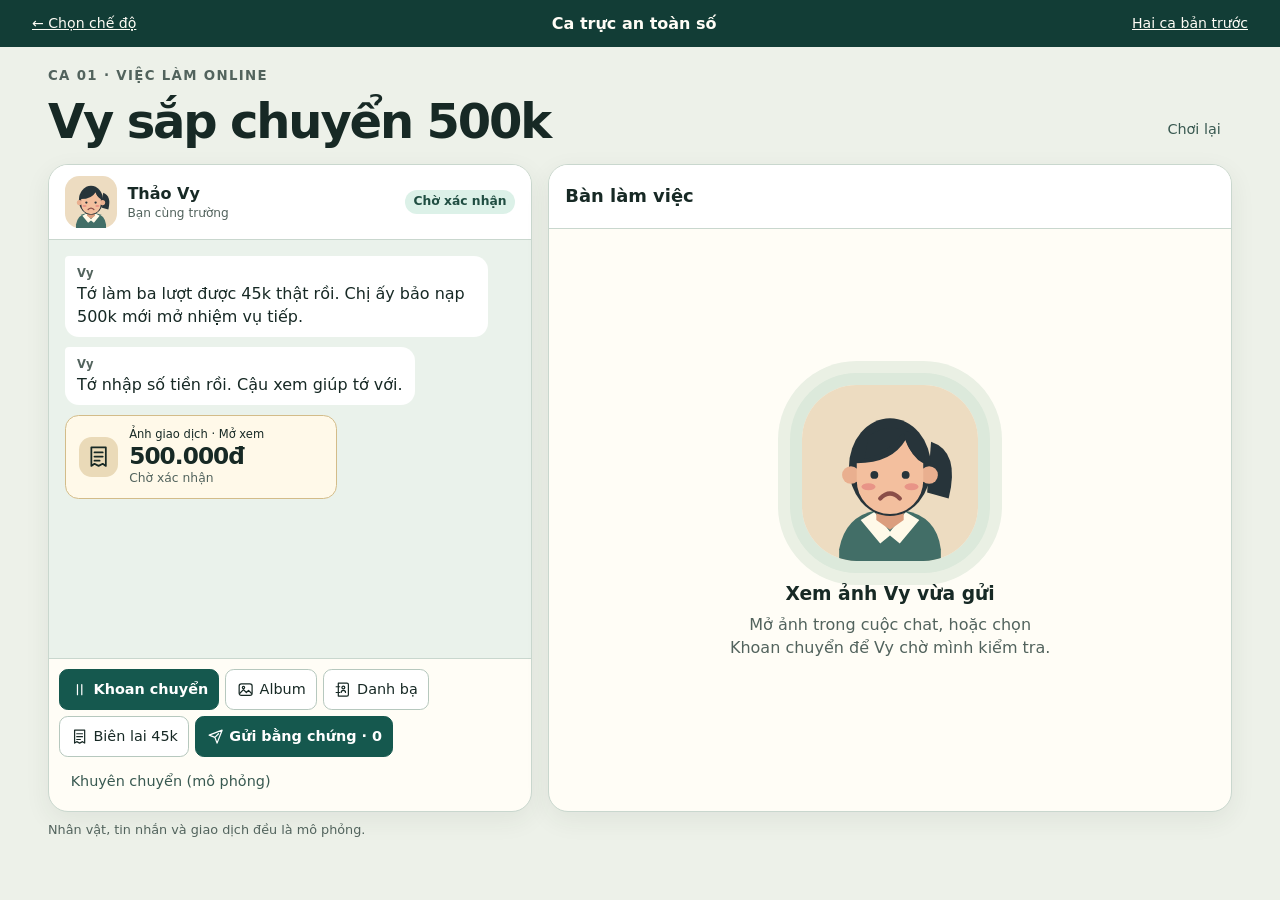
<file: ca-truc/index.html>
<!doctype html>
<html lang="vi">
<head>
<meta charset="utf-8">
<meta name="viewport" content="width=device-width, initial-scale=1">
<title>Vy sắp chuyển 500k · Ca trực</title>
<link rel="stylesheet" href="./vy.css?v=2">
<script defer src="./vy.js?v=2"></script>
</head>
<body>
<header class="top"><a href="../">← Chọn chế độ</a><strong>Ca trực an toàn số</strong><a href="./ho-so.html">Hai ca bản trước</a></header>
<main id="case"></main>
<noscript>Bật JavaScript để chơi ca này.</noscript>
</body>
</html>
</file>
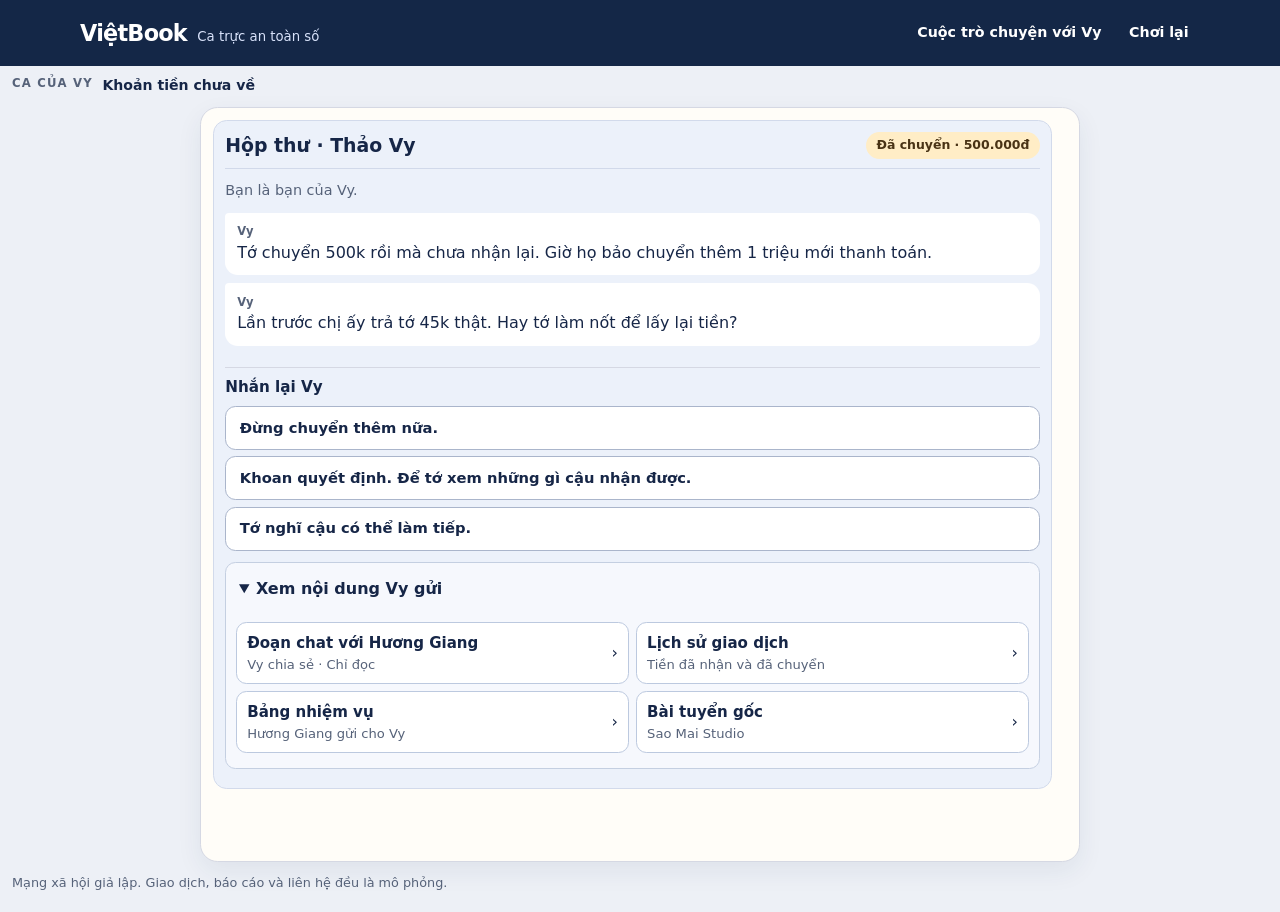
<file: ca-truc/ban-thu/index.html>
<!doctype html>
<html lang="vi">
<head><meta charset="utf-8"><meta name="viewport" content="width=device-width, initial-scale=1"><title>ViệtBook · Ca trực của Vy</title><link rel="stylesheet" href="style.css?v=ca-vy-pace-v1"><script defer src="app.js?v=ca-vy-pace-v1"></script></head>
<body><main id="app"></main><noscript>Bật JavaScript để mở ViệtBook.</noscript></body>
</html>
</file>
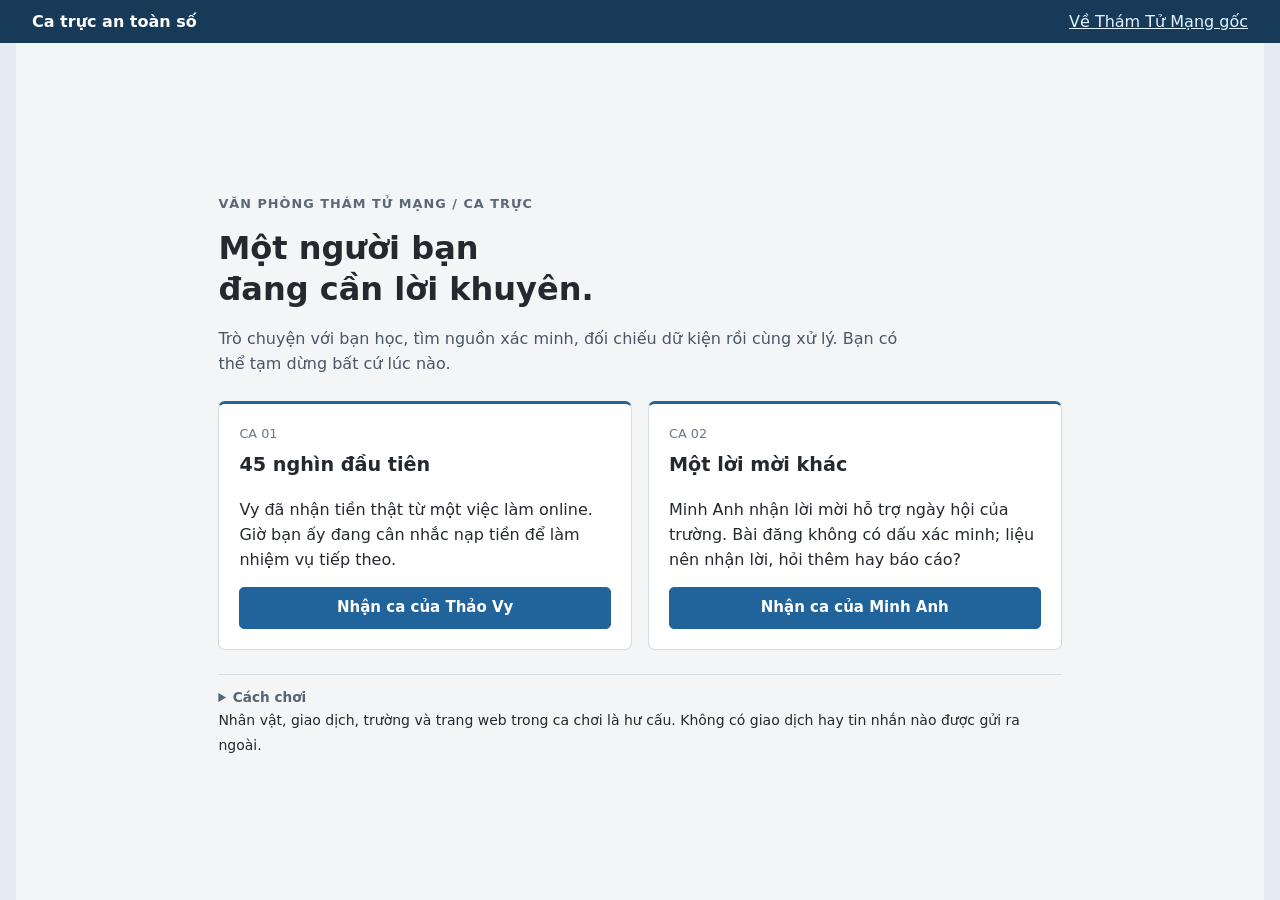
<file: ca-truc/ho-so.html>
<!doctype html>
<html lang="vi">
<head>
  <meta charset="utf-8">
  <meta name="viewport" content="width=device-width, initial-scale=1">
  <title>Ca trực an toàn số</title>
  <link rel="stylesheet" href="./style.css">
  <script defer src="./game.js"></script>
  <script defer src="./start.js"></script>
</head>
<body>
  <header class="shift-site-bar">
    <strong>Ca trực an toàn số</strong>
    <a href="../">Về Thám Tử Mạng gốc</a>
  </header>
  <main id="shift-game"></main>
</body>
</html>
</file>
<file: ca-truc/vy.css>
:root {
  color-scheme: light;
  --ink: #172925;
  --muted: #52635d;
  --green: #15584e;
  --mint: #dcf1e8;
  --line: #c9d7ce;
  --paper: #fffdf6;
  font: 16px/1.45 system-ui, sans-serif;
  background: #edf1e9;
  color: var(--ink);
}
* { box-sizing: border-box; }
body { margin: 0; }
button { font: inherit; color: inherit; cursor: pointer; }
button:disabled { cursor: default; opacity: .55; }
button:focus-visible, a:focus-visible { outline: 3px solid #a75c14; outline-offset: 2px; }
a { color: inherit; }
.top {
  display: flex; align-items: center; justify-content: space-between; gap: .5rem 1rem; flex-wrap: wrap;
  padding: .75rem max(1rem, calc((100vw - 76rem)/2)); background: #123d36; color: #fffdf6;
}
.top a { font-size: .88rem; }
#case { width: min(76rem, 100%); margin: auto; padding: 1rem; }
.case-heading { display: flex; align-items: end; justify-content: space-between; gap: 1rem; margin-bottom: 1rem; }
.case-heading small { font-weight: 750; letter-spacing: .1em; color: var(--muted); }
h1 { font-size: clamp(1.7rem, 4vw, 3rem); line-height: 1.1; letter-spacing: -.045em; margin: .18em 0 0; }
h2, h3, p { margin: 0; }
h2 { font-size: 1.12rem; }
.stage { display: grid; grid-template-columns: minmax(280px, .85fr) minmax(0,1.2fr); gap: 1rem; }
.phone, .desk {
  min-width: 0; display: flex; flex-direction: column; height: clamp(32rem, 72dvh, 50rem);
  overflow: hidden; border-radius: 20px; border: 1px solid var(--line); background: var(--paper);
  box-shadow: 0 8px 26px #243e2d12;
}
.phone > header, .desk > header, .post > header, .chat-artifact > header, .contact > header {
  display: flex; align-items: center; gap: .65rem;
}
.phone > header, .desk > header {
  flex-shrink: 0; min-height: 4rem; padding: .7rem 1rem; border-bottom: 1px solid var(--line); background: #fff;
}
.desk > header { justify-content: space-between; }
.phone header small, .documents header small { display: block; color: var(--muted); font-size: .76rem; }
.avatar {
  display: inline-grid; place-items: center; flex: 0 0 2.35rem; height: 2.35rem;
  background: #edcf9f; color: #47321a; border-radius: 50%; font-weight: 800;
}
.avatar.alt { background: #e7d9f3; color: #422c54; }
.avatar.school { background: #d5eee2; color: #184d40; }
.pill { display: inline-block; padding: .22rem .55rem; border-radius: 99px; background: var(--mint); color: #204e42; font-size: .77rem; font-weight: 700; }
.phone header .pill { margin-left: auto; text-align: right; }
.messages, .desk-body { flex: 1; min-height: 0; overflow: auto; overscroll-behavior: contain; padding: 1rem; }
.messages { display: flex; flex-direction: column; align-items: flex-start; gap: .65rem; background: #eaf2eb; }
.messages > * { flex-shrink: 0; }
.bubble { max-width: 94%; border-radius: 4px 14px 14px; padding: .55rem .75rem; background: white; }
.bubble small { display: block; font-size: .72rem; font-weight: 700; color: var(--muted); }
.bubble.me { align-self: flex-end; border-radius: 14px 4px 14px 14px; background: #c9e8dd; }
.actions { display: flex; flex-wrap: wrap; align-content: flex-start; gap: .38rem; padding: .65rem; border-top: 1px solid var(--line); }
button {
  min-height: 2.35rem; padding: .4rem .64rem; border: 1px solid #b6c8be;
  border-radius: .55rem; background: #fff; font-size: .9rem;
}
button:hover:not(:disabled) { background: #e5f2eb; }
button.primary { background: var(--green); border-color: var(--green); color: white; font-weight: 700; }
button.primary:hover:not(:disabled) { background: #0b453c; }
button.quiet { border-color: transparent; background: transparent; color: #395951; }
button.attachment { text-align: left; background: #fff9e9; border-color: #d3bc89; }
.desk-empty { min-height: 100%; display: grid; place-content: center; text-align: center; padding: 1rem; }
.desk-empty span { color: #527e72; font-size: 2.5rem; }
.desk-empty p, .guide { color: var(--muted); }
.guide { margin-bottom: .75rem; }
.documents { display: grid; grid-template-columns: repeat(2,minmax(0,1fr)); align-items: start; gap: .65rem; }
.documents article, .receipt { border: 1px solid var(--line); border-radius: .85rem; padding: .7rem; min-width: 0; }
.post { background: white; }
.post h3 { margin-top: .6rem; }
.post img { display: block; width: 100%; height: auto; aspect-ratio: 16/8; object-fit: cover; margin: .5rem 0; border-radius: .5rem; }
.post footer { margin-top: .5rem; color: var(--muted); font-size: .79rem; }
.chat-artifact { background: #e5edf7; }
.contact { background: #f1f2f9; }
.contact > button { margin-top: .65rem; }
.contact blockquote { margin: .65rem 0; }
button.hotspot {
  display: block; width: 100%; text-align: left; margin-top: .23rem;
  border: 2px solid transparent; background: transparent; padding: .32rem;
}
.chat-artifact button.hotspot { width: fit-content; background: white; margin-top: .65rem; border-radius: .3rem .65rem .65rem; }
button.hotspot[aria-pressed=true], .evidence button[aria-pressed=true] { border-color: #227760; background: #dbf3e7; }
.pinbar { position: sticky; bottom: 0; background: var(--paper); padding: .6rem 0 .25rem; display: flex; align-items: center; gap: .65rem; font-size: .88rem; }
.receipt { background: #f1f8f4; width: min(100%, 25rem); margin: 0 auto; }
.receipt-head { display: flex; justify-content: space-between; gap: .5rem; color: #15584e; font-weight: 750; }
.amount { font-size: clamp(2.2rem,5vw,3.6rem); font-weight: 800; letter-spacing: -.06em; margin: .7rem 0 .1rem; }
.receipt dl { display: grid; grid-template-columns: auto 1fr; gap: .3rem .7rem; padding-top: .8rem; border-top: 1px dashed #a4c4b4; }
.receipt dt { color: var(--muted); }
.receipt dd { margin: 0; }
.evidence, .recovery { display: grid; gap: .5rem; margin: .65rem 0; }
.evidence button { text-align: left; }
.outcome { border-left: 4px solid #2d856b; border-radius: .4rem; background: #fff; padding: .65rem; }
.simulation { font-size: .8rem; color: var(--muted); margin: .6rem 0; }
.history { display: grid; gap: .35rem; margin: .55rem 0; }
.history button { text-align: left; }
.history button[aria-pressed=true] { border-color: #227760; background: #dbf3e7; }
@media (max-width: 760px) {
  #case { padding: .65rem; }
  .stage { grid-template-columns: minmax(0,1fr); }
  .phone, .desk { height: max(28rem, calc(100dvh - 9rem)); }
  .desk { display: none; }
  .stage.viewing .phone { display: none; }
  .stage.viewing .desk { display: flex; }
  .top { padding: .6rem .7rem; }
  .top strong { display: none; }
}
@media (max-width: 410px) {
  .documents { grid-template-columns: 1fr; }
  .pinbar { align-items: start; }
}

.glyph { flex: none; vertical-align: middle; }
.vy-portrait { width: 3.25rem; height: 3.25rem; flex: none; }
.desk-empty { justify-items: center; gap: .35rem; }
.desk-empty .vy-portrait {
  width: min(42vw, 11rem); height: auto; margin: .25rem 0 .85rem;
  border-radius: 31%; box-shadow: 0 0 0 12px #dce9db, 0 0 0 24px #eaf0e4;
}
.desk-empty p { max-width: 32ch; }
.visual-tool {
  display: inline-flex; align-items: center; gap: .35rem; justify-content: center;
  min-height: 2.55rem;
}
.visual-tool .glyph { width: 1.08rem; height: 1.08rem; }
button.transfer-preview {
  display: grid; grid-template-columns: auto 1fr; align-items: center; gap: .7rem;
  width: min(17rem,100%); padding: .65rem .8rem; border-radius: .85rem;
}
.transfer-preview > .glyph {
  width: 2.45rem; height: 2.45rem; padding: .45rem; border-radius: .8rem; background: #eadab8;
}
.transfer-preview small, .transfer-preview strong, .transfer-preview span span { display: block; }
.transfer-preview small { font-size: .72rem; }
.transfer-preview strong { font-size: 1.45rem; letter-spacing: -.04em; line-height: 1.15; }
.transfer-preview span span { color: var(--muted); font-size: .77rem; }
.pinbar { display: grid; gap: .45rem; }
.pin-actions { display: flex; align-items: center; gap: .55rem; }
.pin-actions button { flex: none; }
.clue-tray, .composer {
  border: 1px dashed #809e94; border-radius: .75rem; background: #eef6f0;
  display: flex; align-items: center; flex-wrap: wrap; gap: .5rem; padding: .5rem .65rem;
}
.clue-tray small, .composer small, .clue-tile small { display: block; color: var(--muted); }
.chips { display: flex; flex-wrap: wrap; gap: .28rem; }
.clue-chip {
  display: inline-flex; align-items: center; gap: .22rem; border-radius: .35rem;
  background: #fff; padding: .18rem .35rem; border: 1px solid #c5d7ca; font-size: .76rem;
}
.clue-chip .glyph { width: .9rem; height: .9rem; }
.clue-tile {
  display: flex; align-items: center; gap: .65rem; padding: .55rem .7rem; border-left-width: .3rem;
}
.clue-tile.kind-post { border-left-color: #3e8a69; }
.clue-tile.kind-task { border-left-color: #557bac; }
.clue-tile.kind-receipt { width: 100%; border-left-color: #a77936; margin: 0; }
.clue-tile.kind-school { border-left-color: #846a9d; }
.composer { margin: .8rem 0; }
.composer .chips { margin-top: .25rem; }
.drop-ready { border-color: #1c7157; border-style: solid; background: #d7f3e4; }
.call-strip {
  margin-top: .55rem; display: flex; flex-wrap: wrap; align-items: center; gap: .35rem;
  padding: .45rem; border-radius: .5rem; background: #d9eee5; font-size: .84rem;
}
.call-strip .glyph, .receipt-head .glyph { width: 1.05rem; height: 1.05rem; }
.receipt-head { align-items: center; justify-content: start; }
.receipt-head small { margin-left: auto; }
.wave { display: inline-flex; align-items: center; gap: 2px; height: 1rem; }
.wave i { width: 3px; height: .62rem; border-radius: 2px; background: #2d7f68; }
.wave i:nth-child(2n) { height: .35rem; animation-delay: .1s; }
.recovery-meter {
  display: flex; flex-wrap: wrap; gap: .35rem; margin: 0 0 .65rem;
}
.recovery-meter span {
  display: flex; align-items: center; gap: .3rem; background: #e9eeea; border-radius: .45rem;
  padding: .28rem .45rem; font-size: .78rem;
}
.recovery-meter .glyph { width: .94rem; height: .94rem; }
.recovery-meter .done { background: #d0efdd; color: #175940; }
.reacting .vy-portrait, .fresh-bubble { animation: vy-appear .32s ease-out both; }
.reacting .transfer-preview, .clue-tray.pop, .receipt.snapshot { animation: vy-pulse .55s ease-out; }
.calling .wave i { animation: vy-wave .3s ease-in-out 3 alternate; }
@keyframes vy-appear {
  from { opacity: .35; transform: translateY(7px) scale(.97); }
  to { opacity: 1; transform: none; }
}
@keyframes vy-pulse {
  from { box-shadow: inset 0 0 0 2px #287b62; background-color: #d4f4e5; }
  to { box-shadow: none; }
}
@keyframes vy-wave { from { transform: scaleY(.45); } to { transform: scaleY(1.5); } }
@media (prefers-reduced-motion: reduce) {
  .reacting .vy-portrait, .fresh-bubble, .reacting .transfer-preview, .clue-tray.pop,
  .receipt.snapshot, .calling .wave i { animation: none; }
}
@media (max-width: 760px) {
  .phone .vy-portrait { width: 2.75rem; height: 2.75rem; }
}
</file>
<file: ca-truc/ban-thu/style.css>
:root{color-scheme:light;--ink:#162647;--muted:#566279;--paper:#fffdf8;--line:#d5d8e3;--blue:#203d71;--amber:#f4d593;--scene:url(assets/vy.webp);font:16px/1.52 system-ui,sans-serif;background:#edf0f6;color:var(--ink)}
*{box-sizing:border-box}body{margin:0}h1,h2,h3,p,figure{margin:0}h1{font-size:clamp(1.55rem,4vw,2.15rem);line-height:1.2;margin-bottom:.65rem}h3{line-height:1.25}a{color:var(--blue)}small{font-size:.83rem;color:var(--muted)}button,input,select{font:inherit;color:inherit}button,.button{display:inline-flex;align-items:center;justify-content:center;min-height:44px;border:1px solid #aab5cb;border-radius:.65rem;background:#fff;color:var(--ink);padding:.5rem .85rem;text-decoration:none;text-align:center;cursor:pointer;font-weight:650}button:disabled{opacity:.55;cursor:default}button:hover:not(:disabled),.button:hover{background:#eaf0fc}a:focus-visible,button:focus-visible,input:focus-visible,select:focus-visible,summary:focus-visible{outline:3px solid #a9610e;outline-offset:3px}.primary{background:var(--blue);color:white;border-color:var(--blue)}.primary:hover:not(:disabled){background:#152e58}.danger{background:#8b342f;color:#fff;border-color:#8b342f}.danger:hover:not(:disabled){background:#702621}
.top{background:#142747;color:white;min-height:66px;display:flex;justify-content:space-between;align-items:center;gap:.65rem;padding:.62rem max(1rem,calc((100vw - 1120px)/2));flex-wrap:wrap}.brand{display:flex;align-items:baseline;gap:.65rem;color:#fff;text-decoration:none;font-size:1.4rem;font-weight:850;letter-spacing:-.035em}.brand small{color:#d8e2fa;letter-spacing:0;font-weight:500}.top nav{display:flex;align-items:center;gap:.3rem;flex-wrap:wrap}.top nav .button,.top nav button{color:white;border-color:transparent;background:transparent;padding:.4rem .65rem;font-size:.89rem}.top nav .active,.top nav .button:hover,.top nav button:hover{background:#344b73}.shell{width:min(100%,1152px);padding:.95rem 1rem;margin:auto}.case-label{font-size:.73rem;letter-spacing:.1em;color:var(--muted);font-weight:750;margin-bottom:.65rem;display:flex;gap:.6rem;flex-wrap:wrap}.case-label strong{color:var(--ink);letter-spacing:0;font-size:.88rem}.surface{background:var(--paper);border:1px solid var(--line);border-radius:1.1rem;padding:clamp(.85rem,2vw,1.45rem);min-width:0;box-shadow:0 9px 26px #23375312}.surface>p{margin:.35rem 0 .9rem}.shell>footer{font-size:.8rem;color:var(--muted);padding:.7rem 0}.notice:empty{display:none}.notice{padding:.65rem .8rem;background:#fff0ce;border-radius:.55rem;margin-bottom:.75rem;overflow-wrap:anywhere}
.inbox-layout{display:grid;grid-template-columns:minmax(0,.82fr) minmax(0,1.18fr);align-items:start;gap:1rem}.portrait{min-width:0}.scene{position:relative;min-height:375px;overflow:hidden;border-radius:.85rem;background:radial-gradient(ellipse at 16% 65%,#d19759 0,transparent 38%),linear-gradient(145deg,#233763,#171d3a);isolation:isolate}.scene::before{content:"";position:absolute;inset:0;z-index:-1;background-image:var(--scene);background-size:300% 100%;background-position:left center;background-repeat:no-repeat;animation:reveal .36s ease-out}.scene.dang-nghe::before{background-position:center center}.scene.nhe-nhom::before{background-position:right center}.scene-caption{position:absolute;left:.7rem;bottom:.7rem;padding:.3rem .55rem;border-radius:.5rem;background:#102445ed;color:white;font-size:.85rem;font-weight:700}.live-dot{display:inline-block;width:.47rem;height:.47rem;border-radius:50%;background:#f4d593}.call-view .scene{max-width:35rem;margin:0 auto .8rem;min-height:420px}.result .scene{min-height:290px;max-width:28rem;margin-bottom:.8rem}
.conversation{background:#ecf1fa;border:1px solid #d2daeb;border-radius:.85rem;padding:.75rem;min-width:0}.contact-title{display:flex;align-items:center;gap:.55rem;flex-wrap:wrap;border-bottom:1px solid #d1d9ea;padding-bottom:.55rem;margin-bottom:.7rem}.contact-title h1{font-size:1.18rem;margin:0}.contact-title .pill{margin-left:auto}.mark{width:2.25rem;height:2.25rem;border-radius:.7rem;display:inline-grid;place-items:center;flex:none;background:#e6d9f2;color:#4b3867;font-weight:850}.mark.vy{background:#f5d89d;color:#392a18}.mark.school{background:#dcebea;color:#23544d}.pill{display:inline-block;background:#ffedc6;color:#493315;border-radius:99px;padding:.27rem .65rem;font-size:.78rem;font-weight:750;max-width:100%;overflow-wrap:anywhere}.bubble{background:white;border-radius:.25rem .8rem .8rem .8rem;padding:.65rem .75rem;max-width:52ch;margin:.5rem 0}.latest{animation:reveal .27s ease-out;background:#fff8e8}.attachments,.comparison{display:grid;grid-template-columns:repeat(2,minmax(0,1fr));gap:.65rem;margin:.7rem 0}.attachments article{min-width:0;background:#fffaf0;border:1px solid #dbcbac;border-radius:.7rem;padding:.55rem}.attachments small{display:block;margin-bottom:.3rem}.attachments a{padding:.28rem .48rem;font-size:.85rem}.actions{display:flex;gap:.45rem;flex-wrap:wrap;align-items:center;margin:.65rem 0}.actions>*{max-width:100%}.reply{border-top:1px solid #ccd6eb;margin-top:.7rem;padding-top:.65rem}.reply h3{margin-bottom:.3rem}.reply button{margin-top:.45rem}label{display:block;font-weight:650}select,input[type=search]{width:100%;min-width:0;min-height:44px;border:1px solid #aab5cb;border-radius:.55rem;background:#fff;padding:.42rem .5rem;margin:.22rem 0 .5rem}input[type=radio]{accent-color:var(--blue)}.searchrow{display:flex;gap:.45rem;align-items:center}.results,.history{display:grid;gap:.45rem;margin:.55rem 0}.results a,.history button{justify-content:start;text-align:left}fieldset{border:1px solid var(--line);border-radius:.55rem;margin:0 0 .55rem;padding:.55rem}.report label{padding:.35rem}.report form button{margin-bottom:.55rem}
.artifact,.slip,.idcard{overflow:hidden;min-width:0;border-radius:.85rem;border:1px solid var(--line);background:#fff}.artifact{max-width:38rem}.artifact header,.artifact-body,.idcard{padding:.72rem}.artifact header small{display:block;margin-top:.25rem}.artifact img{display:block;width:100%;aspect-ratio:2.5;object-fit:cover;height:auto}.publisher{display:flex;align-items:center;gap:.5rem}.publisher-link{justify-content:start;text-align:left;background:#edf2fa;border-color:#d8e0ef;font-size:.9rem}.line{display:block;width:100%;text-align:left;justify-content:start;border:2px solid transparent;background:transparent;border-radius:.55rem;padding:.4rem;font-weight:480;margin-top:.22rem}.recruiter{background:#eaf0fb}.recruiter .line{background:#fff;border-radius:.25rem .75rem .75rem .75rem}.line[aria-pressed=true],.history button[aria-pressed=true]{background:#fff0c9;border-color:#aa761e}.cover{height:6rem;border-radius:.65rem;margin-bottom:.7rem;background:linear-gradient(120deg,#293b68,#667ea4 70%,#e8c480)}.school-cover{background:linear-gradient(120deg,#134f54,#57988a 70%,#d8e1ac)}.idcard{max-width:27rem;background:#e8eef9;border-left:5px solid #546fa2}.idcard h3{margin:.6rem 0}
.slip{padding:.8rem;max-width:26rem;background:#f4f7fe}.slip header{display:flex;align-items:center;gap:.45rem}.slip header small{margin-left:auto}.seal{display:inline-grid;place-items:center;background:#dce7f9;border-radius:.55rem;width:2rem;height:2rem;font-weight:800}.amount{display:block;font-size:clamp(1.75rem,5vw,2.55rem);letter-spacing:-.06em;margin:.35rem 0}.slip dl,.result dl{display:grid;grid-template-columns:auto 1fr;gap:.4rem .65rem}.slip dd,.result dd{margin:0;overflow-wrap:anywhere}.result dt,.slip dt{color:var(--muted);font-weight:650}.recover details{margin-top:.6rem}.recover h3{margin-top:.6rem}.club>.publisher{margin-bottom:.55rem}.confirm .slip{margin-bottom:.75rem}.comparison .artifact{animation:reveal .29s ease-out}.comparison .artifact:nth-child(2){animation-delay:.04s}
@keyframes reveal{from{opacity:.55;transform:translateY(5px)}to{opacity:1;transform:none}}
@media(max-width:700px){.shell{padding:.65rem}.inbox-layout{display:flex;flex-direction:column;gap:.65rem}.portrait,.conversation{width:100%}.conversation{order:-1}.portrait .scene{min-height:210px}.top{padding:.55rem .65rem}.top nav .button,.top nav button{padding:.35rem .48rem}.comparison{grid-template-columns:1fr}.call-view .scene{min-height:300px}.result .scene{min-height:240px}.contact-title .pill{margin-left:0}}
@media(max-width:400px){.attachments{grid-template-columns:1fr}.brand small{font-size:.72rem}.surface{padding:.7rem}}
@media(prefers-reduced-motion:reduce){*,*::before{animation:none!important;scroll-behavior:auto!important}}
.scene,.portrait .scene,.call-view .scene,.result .scene{aspect-ratio:1;min-height:0}
.call-view .scene{max-width:min(35rem,100%)}
@media(max-width:700px){.portrait .scene{max-width:21rem}.portrait .actions{margin:.45rem 0 0}}
.excerpts{display:none}
@media(max-width:700px){
  .excerpts{display:grid;gap:.45rem;margin:.65rem 0}
  .excerpts article{border-left:3px solid #a97b27;border-radius:.45rem;background:#fff2d2;padding:.5rem}
  .excerpts p{margin:.2rem 0 .35rem}
}
.inbox-quick { display:flex; flex-wrap:wrap; gap:.45rem; margin:.55rem 0; }
.inbox-quick .primary { padding-inline:1.1rem; }
.attachments .attachment {
  display:grid; grid-template-columns:auto minmax(0,1fr) auto; align-items:center; gap:.5rem;
  min-height:64px; padding:.45rem .55rem; border:1px solid #c3cde2; border-radius:.7rem;
  background:#fcfdff; color:var(--ink); text-decoration:none;
}
.attachment.incoming { background:#f2fbf5; border-color:#b8d6c4; }
.attachment.outgoing { background:#fffaec; border-color:#e1c995; }
.attachment:hover { box-shadow:inset 0 0 0 1px #587297; }
.attachment strong,.attachment small { display:block; }
.attachment small { margin:0; line-height:1.25; font-size:.76rem; }
.attachment-icon { width:2rem; height:2rem; display:grid; place-items:center; border-radius:.55rem; background:#e2eaf8; font-weight:800; }
.incoming .attachment-icon { background:#d9eee1; color:#15553c; }
.outgoing .attachment-icon { background:#f6e5b9; color:#513810; }
.attachment-open { font-size:1.2rem; color:var(--muted); }
.attachments .shared-post { grid-column:1/-1; }
.shared-post img { width:4rem; height:2.75rem; object-fit:cover; border-radius:.35rem; }
.chat-thread:empty { display:none; }
.chat-thread .sent { margin-left:auto; background:#dce8fb; }
.speaker { display:block; font-size:.72rem; font-weight:750; color:var(--muted); }
.sent-quotes { display:grid; gap:.25rem; }
.sent-quotes blockquote { margin:.3rem 0 0; padding:.3rem .55rem; border-left:2px solid #6d85b4; background:#f5f8ff; border-radius:.25rem; }
.sent-quotes small { display:block; }
button.amount { width:fit-content; text-align:left; background:transparent; border:2px solid transparent; padding:.15rem .35rem; }
button.amount[aria-pressed=true] { border-color:#aa761e; background:#fff0c9; }
.quiet { background:transparent; }
@media(max-width:400px){
 .attachments{grid-template-columns:repeat(2,minmax(0,1fr))}
 .attachments .attachment:not(.shared-post){grid-template-columns:minmax(0,1fr) auto;gap:.25rem}
 .attachments .attachment:not(.shared-post) .attachment-icon{display:none}
 .attachments .attachment strong{font-size:.9rem}
}

/* Bài tuyển và đối chiếu: nguồn bên trái, cuộc trò chuyện bên phải. */
.evidence-layout { display:grid; grid-template-columns:minmax(0,1fr) minmax(15rem,18rem); align-items:start; gap:1rem; }
.evidence-sources { min-width:0; }
.evidence-sources .artifact { max-width:none; }
.evidence-sources .artifact img { height:clamp(6rem,17vh,9rem); aspect-ratio:auto; object-position:center 48%; }
.evidence-sources .comparison { margin-top:0; }
.evidence-sources .line { background:#f6f8fc; border:1px solid #cbd5e6; padding:.5rem .65rem; }
.evidence-sources .line:hover { background:#eaf0fc; }
.evidence-sources .line[aria-pressed=true] { background:#fff0c9; border-color:#aa761e; }
.vy-dock { position:sticky; top:.75rem; padding:.75rem; border:1px solid #cbd5e6; border-radius:.8rem; background:#ecf1fa; }
.vy-head { display:flex; align-items:center; gap:.55rem; }
.vy-head small { display:block; }
.vy-avatar { flex:none; width:2.4rem; aspect-ratio:1; border-radius:50%; background:#d1b18b var(--scene) left center / 300% 100% no-repeat; }
.vy-avatar.dang-nghe { background-position:center; }
.vy-avatar.nhe-nhom { background-position:right center; }
.vy-reply,.vy-compose { margin-top:.55rem; padding:.55rem; border-radius:.55rem; background:white; overflow-wrap:anywhere; }
.vy-reply { font-size:.9rem; }
.vy-draft { display:flex; align-items:center; justify-content:space-between; gap:.4rem; margin-top:.35rem; }
.vy-draft blockquote { margin:0; font-size:.9rem; }
.vy-dock .draft-remove { font-size:.78rem; padding:.3rem .45rem; flex:none; }
.vy-dock > .primary { width:100%; margin-top:.55rem; }
.vy-toggle { display:none; }
@media(max-width:760px) {
  .evidence-layout { display:block; }
  .evidence-sources .comparison { grid-template-columns:1fr; }
  .evidence-sources .artifact img { height:7rem; }
  .vy-dock { position:sticky; top:auto; bottom:0; z-index:2; margin-top:.75rem; box-shadow:0 -4px 18px #23375328; }
  .vy-toggle { display:inline-flex; margin-left:auto; font-size:.8rem; padding:.25rem .5rem; }
  .vy-head small { font-size:.72rem; }
  .vy-content { display:none; }
  .expanded .vy-content { display:block; max-height:26vh; overflow:auto; }
}

.results .search-result { display:grid; justify-content:start; text-align:left; }
.search-result small { font-weight:500; }
.club-post { margin:.75rem 0; }
.club-post h3 { margin:.2rem 0; }
.case-reply .case-end { margin-top:.35rem; }
.vy-dock .case-end { margin-bottom:0; }
.vy-dock .case-end > a { font-size:.88rem; }
.report-confirmation { margin:.45rem 0; }

.inbox-layout { grid-template-columns:minmax(9rem,13rem) minmax(0,1fr); }
.case-task { font-size:clamp(1.15rem,2.3vw,1.45rem); line-height:1.35; margin:0 0 .75rem; }
.opening-message .contact-title { margin-bottom:0; padding-bottom:0; border:0; }
.opening-message .bubble { margin:.45rem 0; }
.vy-shared { margin-top:.85rem; }
.vy-shared h2 { font-size:.9rem; }
.vy-shared .attachments { margin:.35rem 0 .6rem; }
.compare-help { display:flex; flex-wrap:wrap; align-items:center; justify-content:space-between; gap:.35rem .75rem; margin-bottom:.65rem; }
.compare-help button { font-size:.82rem; }
.compare .comparison { align-items:start; }
.compare .artifact img { height:clamp(3.5rem,10vh,5.5rem); }
.compare .comparison .line { border-radius:.55rem; }
.compare-send { background:#ecf1fa; border:1px solid #cbd5e6; border-radius:.75rem; padding:.65rem .75rem; }
.compare-send-head { display:flex; justify-content:space-between; align-items:center; gap:.45rem; }
.compare-send-head small, .compare-status { display:block; }
.compare-send-head > button { flex:none; }
.compare-send .vy-reply { max-width:68ch; }
.compare-status { margin-top:.3rem; }
@media(max-width:760px) {
  .compare-send { position:sticky; bottom:0; z-index:2; }
  .compare .line { scroll-margin-bottom:8rem; }
  .compare-send .case-end > a { font-size:.85rem; }
}
@media(max-width:700px) {
  .inbox-layout .portrait { display:flex; align-items:center; gap:.55rem; }
  .inbox-layout .portrait .scene { width:4rem; }
  .inbox-layout .portrait .scene-caption { display:none; }
  .inbox-layout .portrait .actions { margin:0; }
}

.vy-compose label { display:grid; gap:.25rem; margin-top:.3rem; }
.vy-compose select { width:100%; min-height:2.5rem; font:inherit; color:inherit; background:#f6f8fc; border:1px solid #9faec8; border-radius:.4rem; padding:.35rem; }
.vy-compose .draft-remove,.compare-send > .primary { margin-top:.45rem; }
.vy-dock .sent,.compare-send .sent { background:#dce8fb; margin:.55rem 0 0; overflow-wrap:anywhere; }
.vy-dock .case-reply .button { width:100%; }
.receipt .vy-compose { max-width:30rem; }
@media(max-width:760px) {
  .vy-dock.vy-active,.compare-send.compare-expanded { position:static; }
  .vy-active .vy-content { display:block; max-height:none; overflow:visible; }
  .compare .line { scroll-margin-bottom:5rem; }
}

.case-guide { max-width:36rem; }
.case-guide ol { padding-inline-start:1.35rem; margin:.8rem 0 1.1rem; }
.case-guide li + li { margin-top:.35rem; }
.guide-dialog { width:min(36rem,calc(100% - 2rem)); padding:clamp(1rem,4vw,1.5rem); color:var(--ink); background:var(--paper); border:1px solid var(--line); border-radius:.85rem; }
.guide-dialog::backdrop { background:#14274780; }
.post-help { color:var(--muted); font-size:.9rem; margin:.3rem 0 .5rem; }

.first-guide { background:#f8fbff; border:1px solid var(--line); border-radius:.55rem; padding:.45rem .65rem; }
.first-guide p,.guide-dialog form,.question-preview { margin-top:.5rem; }
.share-card { display:flex; align-items:center; gap:.55rem; padding:.5rem .65rem; color:var(--ink); text-decoration:none; border:1px solid #bcc9df; border-radius:.65rem; background:#fff; min-height:48px; }
.share-card:hover { background:#f6f8fe; }
.share-card img { flex:none; width:4rem; border-radius:.3rem; }
.share-card span:last-child { margin-left:auto; }
.share-card small,.source small,.bubble blockquote small { display:block; }
.shared-list { display:grid; gap:.4rem; margin:.65rem 0; }
.event-post,.source-chat { max-width:44rem; }
.event-post img { aspect-ratio:3; object-fit:contain; background:#fcf1d4; }
.event-post h2 { font-size:1.24rem; }
.event-post .source { text-decoration:none; }
.comments { list-style:none; margin:.4rem 0 0; padding:0; }
.comments li { border-top:1px solid var(--line); padding:.45rem 0; }
.comments li button { margin-top:.35rem; }
.conversation .sent { margin-left:auto; background:#dce8fb; }
.bubble blockquote { margin:.4rem 0 0; border-left:2px solid #6881aa; padding-left:.55rem; overflow-wrap:anywhere; }
.outcome { border-radius:.55rem; background:#eaf2e9; padding:.65rem .8rem; margin:.6rem 0; }
.result dt:not(:first-child) { margin-top:.7rem; }
.result ul { margin:.25rem 0; padding-left:1.25rem; }
@media(max-width:700px) { .inbox-layout .portrait { display:none; } }

.chat-date { margin: .85rem 0 .25rem; color: var(--muted); font-size: .82rem; font-weight: 700; }
.result > details, .recover details { padding: .55rem .7rem; border: 1px solid var(--line); border-radius: .55rem; }
.result summary, .recover summary, #comments summary { cursor: pointer; font-weight: 650; padding-block: .35rem; }
.recover details .slip { margin-bottom: .45rem; }

.draft-box{margin:.75rem 0;padding:.7rem;border:2px solid #a97b27;border-radius:.65rem;background:#fff7df}
.draft-box h3{font-size:1rem}.draft-box .bubble{margin:.4rem 0}.artifact-body h2{font-size:1.2rem}

.comparison-box{margin:.8rem 0;padding:.7rem;border:1px solid var(--line);border-radius:.65rem;background:#f5f7fc}
.comparison-box h3{font-size:1rem}.comparison-box ul{padding-left:1.2rem}.artifact-body>.publisher{margin-bottom:.8rem}

/* Khoản tiền chưa về: compact sources, readable turns, full drafts. */
.role-hint{font-size:.9rem;color:var(--muted);margin:.35rem 0 .65rem}
.inbox .shared-list{grid-template-columns:repeat(2,minmax(0,1fr))}
.shared-content,.opening-history{border:1px solid #c4cfe1;border-radius:.65rem;padding:.3rem .6rem;margin:.5rem 0;background:#f6f8fd}
.shared-content>summary,.opening-history>summary,.chat-evidence>summary{cursor:pointer;font-weight:650;min-height:44px;padding:.6rem .1rem}
.shared-content .share-card{min-height:60px}
.shared-content .share-card strong{font-size:.94rem}.shared-content .share-card small{font-size:.82rem}
.message-turn{margin-top:1rem;scroll-margin-top:1rem;outline-offset:4px}
.message-turn:focus-visible{outline:2px solid #a9610e;border-radius:.55rem}
.attachment-preview{border-top:1px solid #b8c8e0;padding-top:.35rem;margin-top:.45rem;display:grid;gap:.35rem}
.attachment-preview p{font-size:.88rem;line-height:1.4}.attachment-preview small{font-size:.76rem;font-weight:650}
.chat-evidence summary{font-size:.87rem;color:var(--blue)}
.chat-evidence[open]{border-top:1px solid #b8c8e0;margin-top:.4rem}
.chat-evidence .actions{margin-bottom:0}.chat-evidence button{font-size:.85rem}
.opinion-tools{display:flex;justify-content:flex-end;margin:-.2rem 0 .35rem}
.opinion-tools button{background:transparent;border-color:transparent;text-decoration:underline;font-size:.84rem;font-weight:550;padding:.3rem .5rem}
.next-actions{border-top:1px solid #d1d9ea;padding-top:.2rem;margin-top:.55rem}
.opinion-editor{margin-top:.75rem;padding:.8rem;border:1px solid #aebed9;border-radius:.65rem;background:#f6f8fd}
.opinion-editor h3{font-size:1rem}.draft-box{scroll-margin-block:1rem}
.composer-zone:empty{display:none}
.bubble,.share-card,.draft-box,.opinion-editor{overflow-wrap:anywhere;min-width:0}
.bubble p:empty{display:none}
@media(max-width:620px){
 .inbox .shared-list{grid-template-columns:1fr}
 .inbox .surface{padding:.7rem}
 .message-turn .bubble{max-width:100%}
 .message-turn .sent{max-width:94%}
 .draft-box .bubble{max-width:100%}
 .opinion-editor{padding:.55rem}
 .composer-zone .actions{align-items:stretch}
 .composer-zone .actions button{flex:1 1 100%}
 .contact-title .pill{font-size:.8rem}
}
.attachment-preview p{white-space:nowrap;overflow:hidden;text-overflow:ellipsis}

.support-paths{display:grid;grid-template-columns:repeat(3,minmax(0,1fr));gap:.65rem;margin:1rem 0}
.support-paths .share-card{align-items:start;padding:.8rem;min-height:7rem}
.support-paths .share-card strong,.support-paths .share-card small{display:block}
.support-paths .share-card small{margin-top:.4rem;line-height:1.4}
.support-artifact{border:1px solid var(--line);border-radius:.75rem;padding:.85rem;margin:.75rem 0;background:#f8faff;overflow-wrap:anywhere}
.support-artifact h2,.support-intro h2,.draft-box h2{font-size:1.1rem;margin-bottom:.4rem}
.support-artifact details{margin:.5rem 0}
.support-artifact summary,.support-intro summary,.dossier summary,.report summary{cursor:pointer;min-height:44px;padding:.6rem .15rem;font-weight:650}
.support-reaction{margin:.75rem 0;padding:.6rem;border-left:3px solid #6d85b4;background:#edf2fc;scroll-margin-block:1rem;border-radius:.4rem}
.support-reaction .bubble{margin:0}.support-reaction .actions{margin-bottom:0}.support-reaction .button{font-size:.86rem}
.support-reaction:focus-visible{outline:3px solid #a9610e;outline-offset:3px}
.recover>.bubble{max-width:65ch}.support-intro{margin:.7rem 0}
.bankHelp .small,.policeHelp .small,.report .small{font-size:.85rem;color:var(--muted);margin-top:.7rem}
.support-artifact .result{display:grid;grid-template-columns:minmax(0,1fr) minmax(0,1fr);gap:.4rem .7rem}
.support-artifact dd{margin:0}.support-artifact dt{font-weight:650}
@media(max-width:700px){.support-paths{grid-template-columns:1fr}.support-paths .share-card{min-height:72px}.support-artifact{padding:.65rem}}

.dossier-grid{display:grid;grid-template-columns:repeat(2,minmax(0,1fr));gap:.7rem;margin:.6rem 0}
.dossier-item{min-width:0;overflow-wrap:anywhere;border:1px solid var(--line);border-radius:.7rem;padding:.75rem;background:#f7f9fe}
.dossier-item h3{font-size:1rem}.dossier-item p{margin:.35rem 0}.dossier-item summary{cursor:pointer;min-height:44px;padding:.6rem .1rem}
.dossier-check{display:flex;align-items:center;gap:.6rem;min-height:44px;padding:.4rem;border:1px solid #b9c6dd;border-radius:.45rem;cursor:pointer;font-weight:600}
.dossier-check input{flex:none;width:1.2rem;height:1.2rem;accent-color:var(--blue)}
.dossier-check:focus-within{outline:3px solid #a9610e;outline-offset:2px}
.dossier-sources>summary,.dossier-saved>summary,.dossier-status>summary{cursor:pointer;font-weight:650;min-height:44px;padding:.6rem .1rem}
.dossier-inclusions{margin:.8rem 0}.dossier-inclusions h3{font-size:1rem}.dossier-inclusions article{border-left:2px solid #6881aa;padding:.5rem .65rem;margin:.4rem 0;background:#fff;overflow-wrap:anywhere}
.dossier-inclusions h4{margin:0 0 .3rem;font-size:1rem}.dossier-inclusions blockquote{margin:.5rem 0;padding:.5rem;border:1px solid var(--line);background:#f8faff}
.dossier-preview{scroll-margin:1rem;overflow-wrap:anywhere}.dossier-preview h2{margin-bottom:.5rem}.dossier-preview:focus-visible{outline:3px solid #a9610e;outline-offset:3px}
.dossier-scope{font-size:.9rem;margin:.7rem 0;padding:.6rem;border-top:1px solid var(--line)}
.dossier-saved>article{margin:.7rem 0;padding:.6rem;border:1px solid var(--line);border-radius:.55rem}
@media(max-width:700px){.dossier-grid{grid-template-columns:1fr}.dossier-item{padding:.65rem}.dossier-preview .actions button{width:100%}}

/* Keep the working copy distinct from sent and saved records. */
.dossier-state{padding-bottom:.45rem;border-bottom:1px solid #d6bd86;margin-bottom:.6rem}
.dossier-state h2{margin:0 0 .2rem}.dossier-state p{font-size:.9rem;font-weight:650}
.dossier-documents{display:grid;grid-template-columns:repeat(2,minmax(0,1fr));align-items:start;gap:.4rem;margin:.65rem 0}
.dossier-document[open]{grid-column:1/-1}
.dossier-document{border:1px solid #ccd3e1;border-radius:.5rem;background:#fff;min-width:0;overflow-wrap:anywhere}
.dossier-document>summary{padding:.5rem .65rem;line-height:1.35}
.dossier-document>summary strong{font-size:.95rem}
.document-preview{display:block;font-size:.87rem;font-weight:450;margin:.15rem 0 0 1rem}
.document-toggle{display:block;color:var(--blue);font-size:.84rem;margin:.2rem 0 0 1rem;text-decoration:underline}
.dossier-document .when-open{display:none}.dossier-document[open] .when-open{display:inline}.dossier-document[open] .when-closed{display:none}
.document-full{padding:.2rem .65rem .65rem;border-top:1px solid var(--line)}
.document-full p{margin:.35rem 0}.document-full blockquote{margin:.5rem 0;padding:.55rem;border-left:2px solid #6881aa;background:#f7f9fe}
.document-full .actions{margin-bottom:0}
.dossier-history,.dossier-saved{margin:.7rem 0;border:1px solid var(--line);border-radius:.6rem;padding:.1rem .6rem;background:#f7f9fe;overflow-wrap:anywhere}
.dossier-sent-record{margin:.4rem 0;border-top:1px solid var(--line);padding:.3rem 0}
.dossier-history .support-reaction{margin-bottom:.4rem}
.dossier-preview>.actions{margin:.55rem 0 0}
@media(max-width:700px){.dossier-documents{grid-template-columns:1fr}.dossier-preview{padding:.65rem}.dossier-state p{line-height:1.5}.dossier-document>summary{padding:.55rem}.dossier-preview>.actions{gap:.4rem}}

/* A stopping point, with optional support separate from the outcome. */
.ending-main{max-width:76ch;margin:0 auto 1rem;scroll-margin-block:.8rem}
.ending-label{font-size:.78rem;letter-spacing:.07em;text-transform:uppercase;color:var(--muted);margin:0 0 .4rem;font-weight:650}
.ending-main h1{font-size:clamp(1.5rem,3.5vw,1.95rem)}
.ending-main .bubble{max-width:100%;margin:.5rem 0 .7rem;background:#f3f5fa;border:1px solid var(--line)}
.ending-money{background:#f3f4f7;border:1px solid var(--line);border-radius:.6rem;padding:.7rem .8rem;margin:.65rem 0}
.ending-money .small{margin-top:.3rem;color:var(--muted)}
.ending-limit{font-size:.92rem;margin:.55rem 0;color:var(--muted)}
.ending-lesson{margin:.7rem 0 .9rem;line-height:1.55}
.ending-invitation{border-top:1px solid var(--line);padding-top:.65rem;margin-top:.75rem}
.ending-invitation p{font-size:.9rem;color:var(--muted)}
.ending-invitation .actions{margin:.4rem 0 0}
.result>details>summary{min-height:44px;cursor:pointer;font-weight:650;padding:.6rem}
.result>details{margin:.4rem 0;border:1px solid var(--line);border-radius:.55rem}
.result>details[open]{padding-bottom:.6rem}.result>details>ul,.result>details>p{margin:.5rem .8rem .5rem 2rem}
.ending-support .dossier-status,.ending-support>.actions{margin:.6rem}
@media(max-width:700px){.ending-main .actions>*{flex:1 1 100%}.ending-money{padding:.65rem}.ending-main h1{overflow-wrap:anywhere}.ending-main{margin-bottom:.8rem}}

.scene-choices{display:grid;gap:.4rem;margin:.65rem 0}
.scene-choices>button,.scene-choices>.button{width:100%;justify-content:flex-start;text-align:left;line-height:1.4;padding:.5rem .65rem;font-size:.94rem}
.transfer-advice{border-top:1px solid #d1d9ea;margin:.8rem 0 .4rem;padding-top:.6rem}
.transfer-advice button{font-size:.9rem;justify-content:flex-start;text-align:left}
.request-context{scroll-margin-block:1rem;border-radius:.4rem}
.request-context:focus-visible{outline:3px solid #a9610e;outline-offset:3px}
@media(max-width:700px){.scene-choices>button,.scene-choices>.button{padding:.65rem;font-size:1rem}.transfer-advice button{width:100%}}

/* Vy remains the conversation; one source pane owns all source navigation. */
.hub-shell{width:100%;max-width:1500px;padding:.55rem .75rem;}
.hub-layout{display:grid;grid-template-columns:minmax(0,1fr);gap:.7rem;max-width:880px;margin:auto;height:calc(100dvh - 145px);min-height:260px;}
.hub-layout.has-source{max-width:none;grid-template-columns:minmax(0,1fr) minmax(0,1fr);}
.vy-main,.source-pane{min-width:0;min-height:0;overflow:auto;overscroll-behavior:contain;scrollbar-gutter:stable;}
.vy-main{padding:.75rem;}.vy-main .inbox-layout{display:block;}.vy-main .portrait{display:none;}.vy-main .conversation{padding:.7rem;}
.vy-main .bubble{max-width:100%;}.vy-main .contact-title{position:relative;}.vy-main .shared-list{grid-template-columns:repeat(2,minmax(0,1fr));}
.source-pane{display:flex;flex-direction:column;border:1px solid var(--line);border-radius:1rem;background:var(--paper);}
.source-toolbar{display:flex;flex-wrap:wrap;align-items:center;gap:.4rem;padding:.6rem;border-bottom:1px solid var(--line);background:#e9eef8;flex:none;}
.source-toolbar strong{flex:1 1 10rem;font-size:.92rem;overflow-wrap:anywhere;}
.source-toolbar button{font-size:.86rem;padding:.4rem .55rem;}.source-toolbar [data-action=close-source]{margin-left:auto;}
.source-body{min-height:0;overflow:auto;overscroll-behavior:contain;padding:.8rem;overflow-wrap:anywhere;}
.source-body h1{font-size:1.4rem;}.source-body .artifact,.source-body .slip{max-width:100%;}.source-body .source-chat{background:#f2f5fb;}
.source-body .actions{align-items:stretch;}.source-body .actions>*{white-space:normal;overflow-wrap:anywhere;text-align:left;}
.source-body .actions button[data-action=send-evidence]{width:100%;justify-content:flex-start;background:#fff;color:var(--ink);}
.source-body .comparison-box{padding:.6rem;margin:.6rem 0;}.source-body .comparison-box h3{font-size:1rem;}
.reply-menu{border-top:1px solid var(--line);margin-top:.7rem;}.reply-menu>summary,.shared-content>summary{min-height:44px;cursor:pointer;padding:.6rem .2rem;font-weight:650;}
.reply-options .actions{display:grid;gap:.4rem;}.reply-options button{text-align:left;justify-content:flex-start;}
.source-body .support-reaction{font-size:.85rem;color:var(--muted);}.guidance-send{border-top:1px solid var(--line);padding-top:.65rem;margin-top:.65rem;}
@media(max-width:850px){
 .hub-layout.has-source{display:block;}.hub-layout.has-source>.vy-main{display:none;}
 .source-pane{height:100%;}.hub-layout{height:calc(100dvh - 170px);}
 .hub-shell{padding:.45rem;}.source-toolbar{padding:.5rem;}.source-toolbar strong{flex-basis:100%;order:-1;}
 .source-toolbar [data-action=close-source]{flex:1;}.source-body{padding:.65rem;}
 .vy-main{height:100%;padding:.5rem;}.vy-main .shared-list{grid-template-columns:1fr;}
 .source-body .actions>*{flex:1 1 100%;}.hub-shell>footer{font-size:.73rem;padding:.4rem 0;}
}

.source-body a[href="#inbox"]{display:none}

/* A decision is visible without opening another reply menu. */
.reply-options{margin:.7rem 0;padding-top:.5rem;border-top:1px solid var(--line)}
.reply-options h2{font-size:.95rem;margin:0 0 .4rem}
.reply-options .actions{margin:0;display:grid;grid-template-columns:1fr;gap:.4rem}
.reply-options button{width:100%;background:#fff;color:var(--ink);font-size:.92rem;min-height:44px}
.optional-tools{margin:.6rem 0;border-top:1px solid var(--line)}
.optional-tools>summary{min-height:44px;padding:.65rem .15rem;cursor:pointer;font-weight:600;font-size:.88rem}


.source-body .stop-confirmation{padding:.65rem;border:1px solid var(--line);border-radius:.55rem;background:#f2f5fa;color:var(--ink);font-size:.95rem}
</file>
<file: ca-truc/style.css>
/* Ca trực an toàn số */
.shift-app{display:flex;flex-direction:column;flex:1;min-height:0;background:#f4f5f7;color:#24292f;font-size:var(--text-body,1rem);line-height:1.55}
.shift-app *{box-sizing:border-box}
.shift-app h1{font-size:1.45rem;margin:0;line-height:1.3;font-weight:600}
.shift-app h2{font-size:1.2rem;margin:0 0 .65rem;font-weight:600}
.shift-app h3{font-size:1rem;margin:.5rem 0;font-weight:600}
.shift-app p{margin:.5rem 0 .9rem;overflow-wrap:anywhere}
.shift-app small{font-size:var(--text-caption,.875rem);line-height:1.5}
.shift-intro{padding:clamp(20px,3vw,42px);overflow:auto;max-width:920px;width:100%;margin:auto}
.shift-intro>h1{font-size:clamp(1.7rem,2.5vw,2.4rem);margin:.7rem 0 1rem}
.shift-eyebrow{font-size:.8rem;letter-spacing:.08em;color:#5b6877;font-weight:600}
.shift-intro>p:not(.shift-eyebrow){max-width:44rem;color:#4a5664}
.shift-case-list{display:grid;grid-template-columns:1fr 1fr;gap:16px;margin:24px 0}
.shift-case-list article{background:white;border:1px solid #d6dce3;border-top:3px solid #276493;border-radius:7px;padding:20px;display:flex;flex-direction:column}
.shift-case-list article>span{color:#687989;font-size:.8rem;margin-bottom:.4rem}
.shift-case-list article p{flex:1}
.shift-button{display:inline-flex;align-items:center;justify-content:center;min-height:42px;padding:9px 13px;border:1px solid #c8d0d9;border-radius:5px;background:#fff;color:#27394a;font:600 var(--text-ui,.9375rem)/1.4 var(--font);cursor:pointer;text-align:left;gap:6px;white-space:normal}
.shift-button:hover{background:#eaf1f8;border-color:#7194b5}
.shift-button:focus-visible,.shift-app input:focus-visible,.shift-app select:focus-visible{outline:3px solid #2d6eaa;outline-offset:2px}
.shift-button:disabled{opacity:.5;cursor:default}
.shift-button.primary{background:#20649b;border-color:#20649b;color:white}
.shift-button.primary:hover{background:#19527f}
.shift-button.subtle{background:transparent;margin-top:8px;font-weight:400}
.shift-intro>.shift-button{margin:6px 8px 6px 0}
.shift-header{display:flex;gap:12px;align-items:center;justify-content:space-between;padding:15px 20px;background:#fff;border-bottom:1px solid #dbe1e7;flex-shrink:0}
.shift-header small{display:block;color:#667584;font-size:.75rem;letter-spacing:.05em;margin-bottom:3px}
.shift-status{font-size:.8rem;color:#385c4b;border:1px solid #c8dacf;background:#f2f8f4;padding:5px 9px;border-radius:4px;max-width:48%;text-align:right}
.shift-nav{display:flex;gap:4px;padding:6px 12px;background:#edf0f3;border-bottom:1px solid #d5dce4;flex-shrink:0}
.shift-nav .shift-button{background:transparent;border-color:transparent;min-height:36px;padding:6px 12px;font-weight:400}
.shift-nav .selected{background:white;border-color:#cbd5df;color:#165e9b;font-weight:600}
.shift-workspace{display:grid;grid-template-columns:minmax(250px,.92fr) minmax(300px,1.08fr);flex:1;min-height:0;overflow:hidden}
.shift-conversation{display:flex;flex-direction:column;min-height:0;min-width:0;background:#eaf0f6;border-right:1px solid #d2dbe5}
.shift-contact{display:flex;align-items:center;gap:10px;background:#fff;padding:12px 16px;border-bottom:1px solid #dde3eb;flex-shrink:0}
.shift-contact>span{width:36px;height:36px;background:#5b748d;color:#fff;border-radius:50%;display:grid;place-items:center;font-size:.85rem;flex-shrink:0}
.shift-contact small{display:block;color:#657383}
.shift-thread{overflow:auto;flex:1;min-height:0;padding:16px;overscroll-behavior:contain}
.shift-message{background:white;border:1px solid #e0e5ec;border-radius:9px;padding:10px 13px;margin-bottom:12px;width:93%;font-size:var(--text-reading,1.0625rem)}
.shift-message small{color:#647484;font-size:.75rem;display:block;margin-bottom:4px}
.shift-message p{margin:0;line-height:1.6}
.shift-message.me{margin-left:auto;background:#d9eafa;border-color:#c8dcee}
.shift-shared{margin-bottom:12px}
.shift-simulation{padding:7px 12px;border-top:1px solid #d5dfea;color:#637384;font-size:.72rem!important;flex-shrink:0}
.shift-panel{padding:18px;overflow:auto;min-width:0;min-height:0;background:#fafbfc;overscroll-behavior:contain}
.shift-muted{color:#657382;font-size:.9rem}
.shift-choices{display:grid;gap:7px;margin:12px 0 22px}
.shift-choices .shift-button{justify-content:flex-start;font-weight:400}
.shift-notice{background:#edf3fa;border-left:3px solid #3979ae;padding:10px 12px;font-size:.9rem}
.shift-document{background:white;border:1px solid #d4dce5;border-radius:5px;padding:14px;margin:12px 0;font-size:.95rem}
.shift-document small{display:block;color:#677687;font-size:.75rem}
.shift-document p{line-height:1.6}
.shift-document.compact{font-size:.9rem;padding:11px}
.shift-document .shift-button{font-size:.8rem;min-height:32px;padding:5px 9px}
.shift-ad{display:block;width:100%;height:auto;max-height:220px;object-fit:contain;border:1px solid #e4e7eb;margin:10px 0}
.shift-search label,.shift-pair label{display:block;font-size:.9rem;font-weight:600;margin-bottom:10px}
.shift-search>div{display:flex;gap:6px}
.shift-app input:not([type=checkbox]),.shift-app select{width:100%;min-width:0;padding:10px;border:1px solid #b9c6d3;border-radius:4px;background:white;color:#243545;font:400 .95rem var(--font)}
.shift-search input{flex:1}
.shift-resources{display:grid;gap:8px;margin:16px 0}
.shift-resources>button{background:#fff;border:1px solid #d3dce6;text-align:left;border-radius:5px;padding:12px;font:inherit;color:inherit;cursor:pointer}
.shift-resources>button:hover{border-color:#3474ac;background:#f0f6fc}
.shift-resources small,.shift-resources span{display:block;margin-top:4px;font-size:.8rem;color:#657687}
.shift-resources span{color:#20649b}
.shift-pair{border-top:1px solid #d7dfe7;margin-top:20px;padding-top:12px}
.shift-pair select{display:block;margin-top:5px}
.shift-pair-result{border-left:3px solid #668e73;background:#eef5ef;padding:9px;font-size:.85rem}
.shift-empty{padding:18px;border:1px dashed #aebdcb;border-radius:4px;color:#5d6d7e;font-size:.9rem}
.shift-plan-item{display:flex;gap:10px;align-items:flex-start;padding:12px 8px;border-bottom:1px solid #e0e5eb;cursor:pointer;font-size:.95rem}
.shift-plan-item input{margin-top:5px;width:17px;height:17px;flex-shrink:0;accent-color:#276aa3}
.shift-plan-item:last-of-type{margin-bottom:16px}
.shift-footer{display:flex;align-items:center;justify-content:space-between;gap:12px;padding:8px 14px;font-size:.75rem;border-top:1px solid #d8dfe6;background:#fff;flex-shrink:0;color:#677787}
.shift-text-button{border:0;background:none;color:#205f95;font:inherit;text-decoration:underline;cursor:pointer}
.shift-guide{border-top:1px solid #d7dfe7;padding-top:12px;margin-top:20px;font-size:.85rem;color:#536576}
.shift-guide summary{cursor:pointer;font-weight:600}
.shift-score{display:flex;align-items:center;gap:18px;margin:18px 0}
.shift-score strong{font-size:2.5rem;font-weight:600;line-height:1;color:#245e89}
.shift-score strong small{font-size:1rem;color:#64798c}
.shift-score>span{font-size:.8rem;color:#5f7080}
.shift-rubric{border-collapse:collapse;width:100%;font-size:.85rem;margin:16px 0}
.shift-rubric th,.shift-rubric td{padding:9px 7px;border-bottom:1px solid #d7dfe8;text-align:left;vertical-align:top}
.shift-rubric td:last-child{white-space:nowrap;text-align:right;font-weight:600}
.shift-feedback{background:#edf5ef;border-left:3px solid #6a9478;padding:12px;font-size:.9rem}
.shift-outcome{font-size:1rem}
.shift-panel details{font-size:.85rem;margin:15px 0}
.shift-panel summary{cursor:pointer;color:#315b7e;font-weight:600}
.shift-panel details p,.shift-panel details li{font-size:.85rem}
.shift-panel>.shift-button{margin:4px 5px 4px 0}
.shift-panel a{color:#20649b;overflow-wrap:anywhere}
@media(max-width:900px){
 .shift-workspace{display:flex;flex-direction:column;overflow:auto}
 .shift-conversation{flex:none;border-right:0;border-bottom:1px solid #ced9e4}
 .shift-thread{max-height:34vh;min-height:160px;flex:none}
 .shift-panel{flex:none;overflow:visible}
 .shift-header{padding:11px 13px}
 .shift-header h1{font-size:1.2rem}
 .shift-nav .shift-button{padding:7px 9px;font-size:.85rem}
 .shift-status{font-size:.72rem}
 .shift-footer{font-size:.7rem}
}
@media(max-width:540px){.shift-case-list{grid-template-columns:1fr}.shift-intro{padding:20px 16px}.shift-header{align-items:flex-start}.shift-header h1{font-size:1.1rem}.shift-nav{padding:5px;gap:0}.shift-nav .shift-button{flex:1;padding:7px 4px}.shift-contact{padding:9px 13px}.shift-panel{padding:15px}.shift-message{width:96%}.shift-score{gap:10px}.shift-footer{padding:7px 10px}.shift-footer>span{max-width:60%}}
.shift-document.compact .shift-ad{max-height:150px;background:#fff}
.shift-app{container-type:inline-size;container-name:shift}
@container shift (max-width:780px){
 .shift-workspace{display:flex;flex-direction:column;overflow:auto}
 .shift-conversation{flex:none;border-right:0;border-bottom:1px solid #ced9e4}
 .shift-thread{max-height:34vh;min-height:160px;flex:none}
 .shift-panel{flex:none;overflow:visible}
}
@container shift (max-width:540px){.shift-case-list{grid-template-columns:1fr}}

.shift-workspace.shift-workspace-board { display: block; overflow: auto; }
.shift-workspace-board .shift-conversation { display: none; }
.shift-workspace-board .shift-panel { overflow: visible; }
.shift-board { max-width: 56rem; margin: 0 auto; }
.shift-compare {
  display: grid;
  grid-template-columns: minmax(0,1fr) auto minmax(0,1fr);
  align-items: center;
  gap: .5rem;
  padding: .8rem;
  background: #e8eef4;
  border: 1px solid #c8d6e3;
  border-radius: .65rem;
}
.shift-slot, .shift-clue {
  min-width: 0;
  font: inherit;
  color: inherit;
  border-radius: .5rem;
  overflow-wrap: anywhere;
}
.shift-slot {
  min-height: 5rem;
  padding: .5rem;
  border: 2px dashed #879db2;
  background: #f6f8fa;
}
.shift-slot:not([aria-disabled]), .shift-slot.drag-over {
  border-style: solid;
  border-color: #22639c;
  background: #fff;
}
.shift-slot:not([aria-disabled]) { cursor: pointer; }
.shift-slot span, .shift-slot strong, .shift-slot small { display: block; }
.shift-slot span, .shift-clue-label { font-size: .8rem; color: #465c70; }
.shift-link { font-size: 1.5rem; color: #456886; }
.shift-relations { display: flex; gap: .4rem; flex-wrap: wrap; margin: .65rem 0 1rem; }
.shift-clues { display: grid; grid-template-columns: repeat(auto-fit,minmax(min(100%,13rem),1fr)); gap: .65rem; }
.shift-clue {
  display: grid;
  gap: .2rem;
  text-align: left;
  background: #fff;
  border: 1px solid #9fb2c3;
  padding: .75rem;
  cursor: grab;
}
.shift-clue:hover, .shift-clue[aria-pressed=true] { border-color: #22639c; background: #eef6ff; }
.shift-clue[aria-pressed=true] { box-shadow: inset 0 0 0 2px #22639c; }
.shift-clue:focus-visible, .shift-slot:focus-visible { outline: 3px solid #22639c; outline-offset: 2px; }
.shift-clue-icon { font-size: 1.3rem; color: #286594; }
.shift-board-log { padding: .65rem; background: #e7f3eb; border-radius: .45rem; margin: .65rem 0; }

.shift-photo-open {
  display: block;
  width: min(100%, 19rem);
  padding: 0;
  margin: .45rem 0;
  color: #172d42;
  border: 1px solid #b7c8da;
  border-radius: .6rem;
  background: #f0f5fb;
  overflow: hidden;
  font: inherit;
  text-align: left;
  cursor: zoom-in;
}
.shift-photo-open:hover { border-color: #25679e; }
.shift-photo-preview {
  display: block;
  height: 9rem;
  overflow: hidden;
  background: #e7edf4;
  padding: .35rem .75rem 0;
}
.shift-photo-preview .shift-shot { transform: scale(.85); transform-origin: top center; pointer-events: none; }
.shift-photo-caption { display: flex; justify-content: space-between; gap: .4rem; padding: .65rem; }
.shift-photo-pinned { display: block; color: #226a4d; margin: .35rem 0; }
.shift-photo-dialog {
  width: min(94vw, 31rem);
  max-height: 94dvh;
  padding: 0;
  margin: auto;
  border: 1px solid #a7b9ca;
  border-radius: .7rem;
  background: #edf2f7;
  color: #172d42;
  box-shadow: 0 16px 50px #0e233a50;
  overscroll-behavior: contain;
}
.shift-photo-dialog::backdrop { background: #122137b3; }
.shift-photo-dialog > header {
  position: sticky;
  top: 0;
  z-index: 1;
  display: flex;
  justify-content: space-between;
  align-items: center;
  gap: .5rem;
  padding: .65rem .85rem;
  background: #fff;
  border-bottom: 1px solid #cad7e4;
}
.shift-photo-body { padding: .75rem; }
.shift-photo-body > p { margin: 0 0 .65rem; }
.shift-photo-dialog > footer { padding: .55rem .85rem; color: #43576b; font-size: .8rem; }
.shift-shot {
  display: block;
  background: #fff;
  color: #172d42;
  border: .28rem solid #26394d;
  border-radius: 1rem;
  overflow: hidden;
  font-size: .92rem;
  line-height: 1.35;
}
.shift-shot-status, .shift-shot-bar { display: flex; justify-content: space-between; padding: .35rem .65rem; }
.shift-shot-status { background: #f3f6f9; font-size: .72rem; }
.shift-shot-bar { background: #2563a2; color: white; font-weight: 700; }
.shift-shot.chat .shift-shot-content { background: #e8f0f8; }
.shift-shot.bank .shift-shot-bar { background: #0e635e; }
.shift-shot.school .shift-shot-bar { background: #574c83; }
.shift-shot-content { padding: .6rem; }
.shift-shot-profile { display: flex; align-items: center; gap: .5rem; margin-bottom: .55rem; }
.shift-shot-profile > span { border-radius: 50%; background: #deebfa; padding: .4rem .6rem; font-weight: 700; }
.shift-shot-profile small { display: block; color: #4a5d73; font-size: .73rem; }
.shift-shot-heading { display: block; margin: .2rem .35rem .5rem; }
.shift-shot.bank .shift-shot-heading { color: #0e635e; font-size: 1.55rem; }
.shift-shot-rows { display: grid; gap: .2rem; }
.shift-shot-row {
  display: block;
  width: 100%;
  padding: .48rem .55rem;
  border: 2px solid transparent;
  border-radius: .45rem;
  text-align: left;
  color: inherit;
  background: #f3f6f9;
  font: inherit;
  overflow-wrap: anywhere;
}
button.shift-shot-row { cursor: crosshair; }
.shift-shot.chat .shift-shot-row { background: #fff; width: fit-content; }
button.shift-shot-row:hover { border-color: #7ca1c2; }
button.shift-shot-row[aria-pressed=true] { border-color: #235e92; background: #e2efff; }
.shift-shot-home { width: 30%; height: .22rem; margin: .3rem auto; border-radius: .25rem; background: #42576d; }
.shift-photo-controls p { margin: .65rem 0; }

.shift-shot-content { display: block; }

:root {
  --font: system-ui, "Segoe UI", sans-serif;
  color: #24292f;
  background: #e4ebf3;
  font-family: var(--font);
}
body {
  margin: 0;
  height: 100vh;
  height: 100dvh;
  display: flex;
  flex-direction: column;
}
.shift-site-bar {
  display: flex;
  align-items: center;
  justify-content: space-between;
  gap: .5rem 1rem;
  flex-wrap: wrap;
  padding: .75rem clamp(.8rem, 3vw, 2rem);
  background: #173a59;
  color: white;
}
.shift-site-bar a { color: #e4f3ff; }
#shift-game {
  display: flex;
  flex-direction: column;
  flex: 1;
  min-height: 0;
  width: min(100%, 78rem);
  margin-inline: auto;
}
.shift-save-warning {
  margin: 0;
  padding: .5rem 1rem;
  color: #533200;
  background: #ffedcd;
}
</file>
